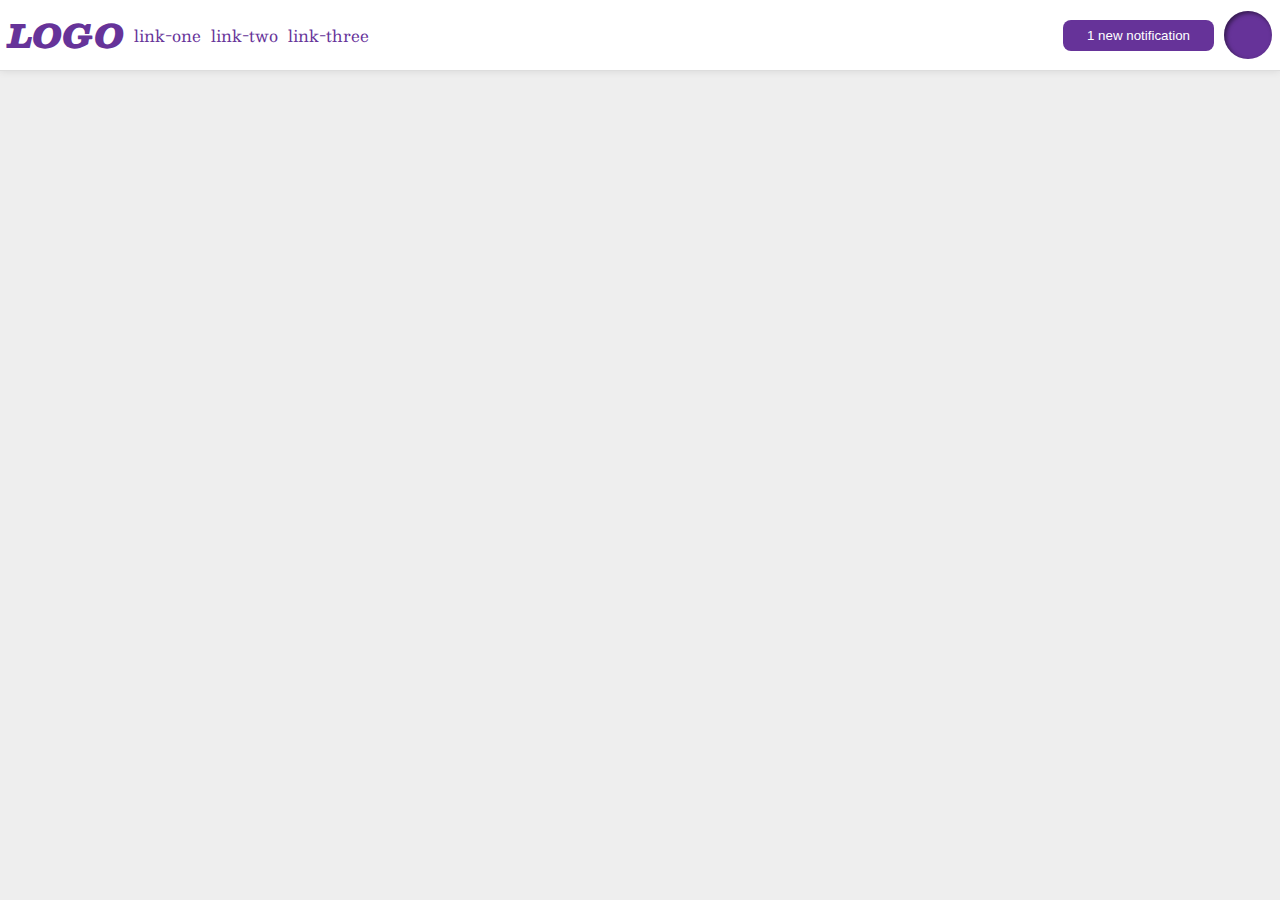
<file: flex/03-flex-header-2/index.html>
<!DOCTYPE html>
<html lang="en">
  <head>
    <meta charset="UTF-8">
    <meta http-equiv="X-UA-Compatible" content="IE=edge">
    <meta name="viewport" content="width=device-width, initial-scale=1.0">
    <title>Flex Header 2</title>
    <link rel="stylesheet" href="style.css">
  </head>
  <body>
    <div class="header">
      <div class="left-header">
        <div class="logo">
          LOGO
        </div>
        <ul class="links">
          <li><a href="google.com">link-one</a></li>
          <li><a href="google.com">link-two</a></li>
          <li><a href="google.com">link-three</a></li>
        </ul>
      </div>
      <div class="right-header">
        <button class="notifications">
          1 new notification
        </button>
        <div class="profile-image"></div>
      </div>
    </div>
  </body>
</html>
</file>
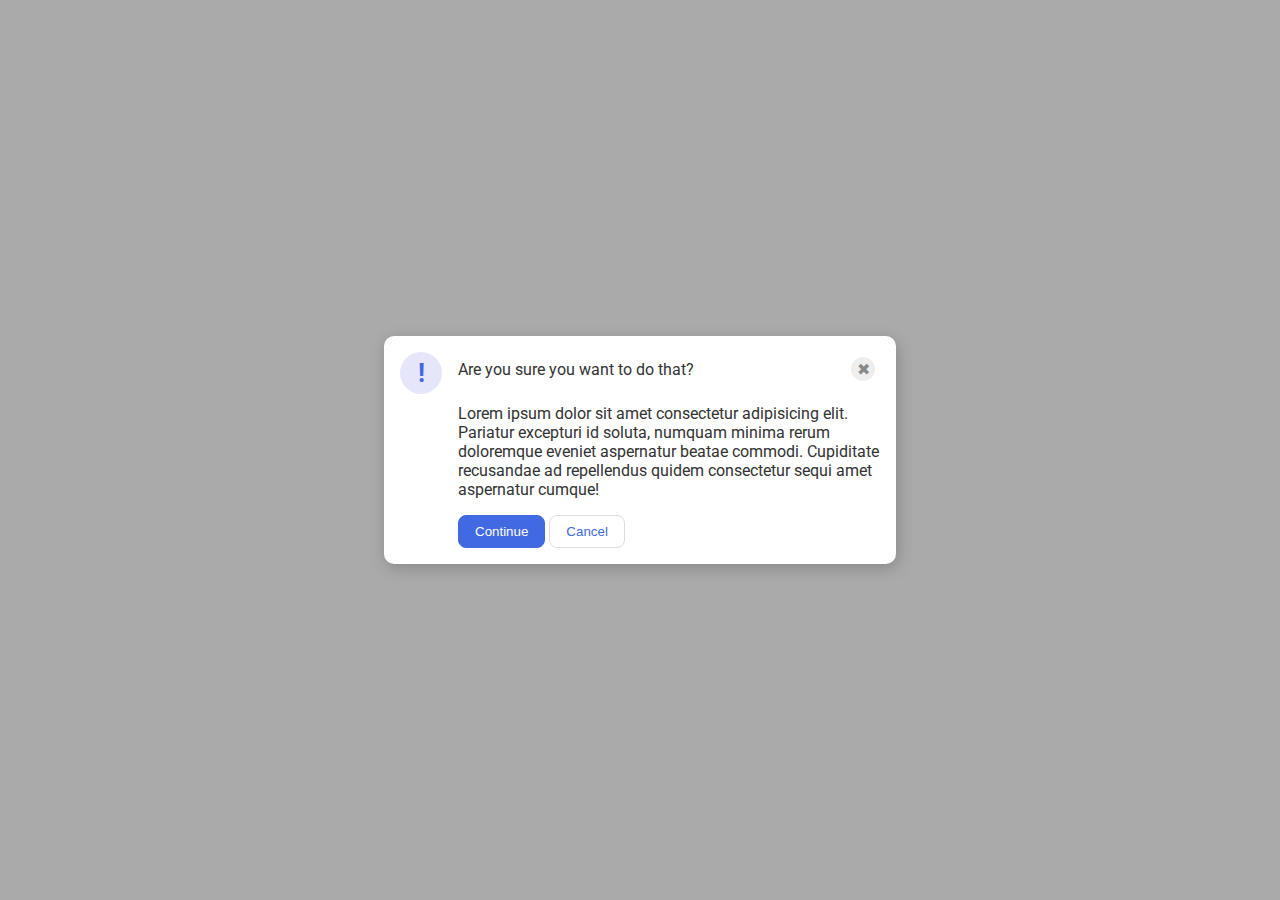
<file: flex/05-flex-modal/index.html>
<!DOCTYPE html>
<html lang="en">
  <head>
    <meta charset="UTF-8">
    <meta http-equiv="X-UA-Compatible" content="IE=edge">
    <meta name="viewport" content="width=device-width, initial-scale=1.0">
    <link rel="stylesheet" href="style.css">
    <title>Modal</title>
  </head>
  <body>
    <div class="modal">
      <div class="icon">!</div>
      <div class="right">
        <div class="header">Are you sure you want to do that?
          <div class="close-button">✖</div>
        </div>
        <div class="text">Lorem ipsum dolor sit amet consectetur adipisicing elit. Pariatur excepturi id soluta, numquam minima rerum doloremque eveniet aspernatur beatae commodi. Cupiditate recusandae ad repellendus quidem consectetur sequi amet aspernatur cumque!</div>
        <button class="continue">Continue</button>
        <button class="cancel">Cancel</button>
      </div>
    </div>
  </body>
</html>
</file>
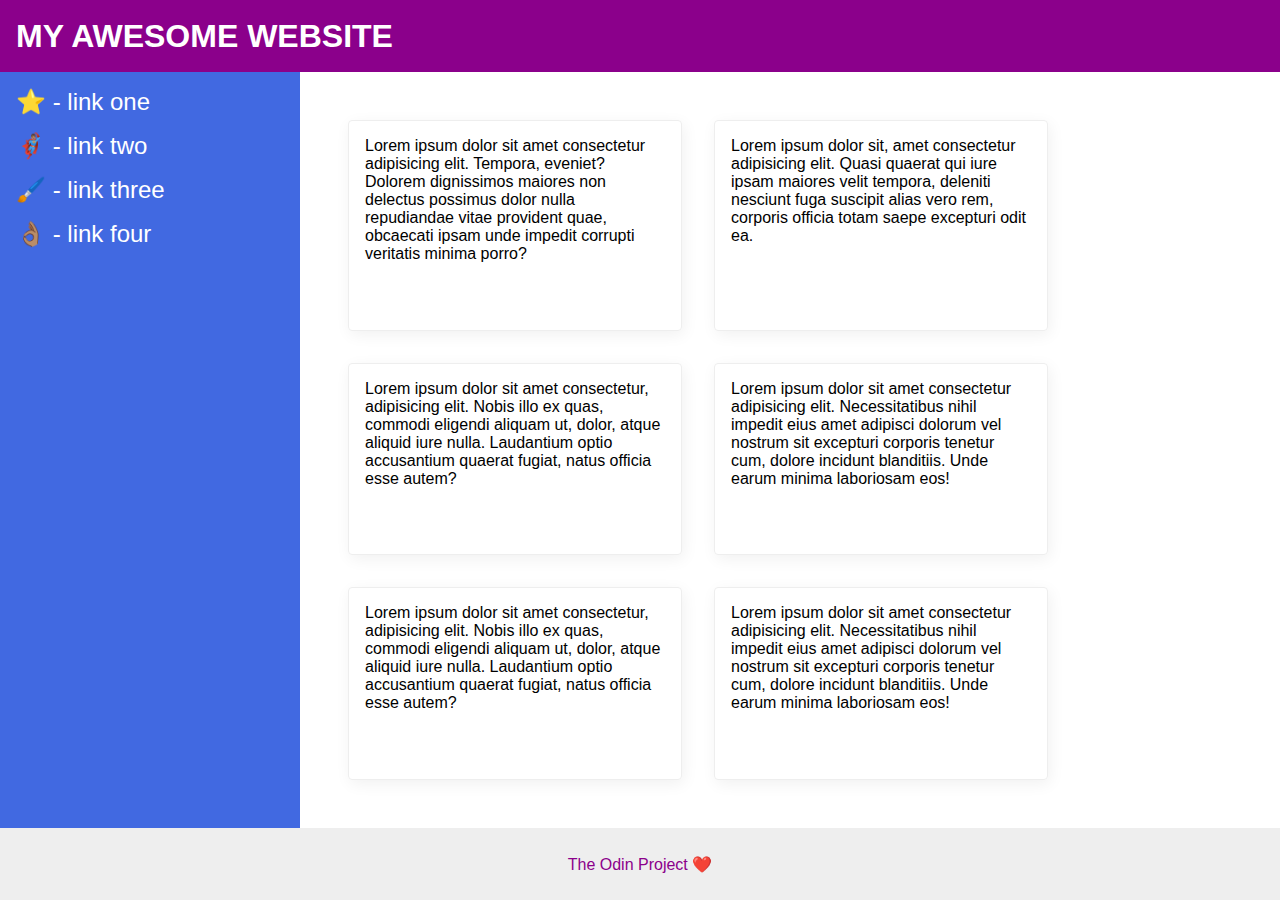
<file: flex/07-flex-layout-2/index.html>
<!DOCTYPE html>
<html lang="en">
  <head>
    <meta charset="UTF-8">
    <meta http-equiv="X-UA-Compatible" content="IE=edge">
    <meta name="viewport" content="width=device-width, initial-scale=1.0">
    <title>The Holy Grail</title>
    <link rel="stylesheet" href="style.css">
  </head>
  <body>
    <div class="header">
      MY AWESOME WEBSITE
    </div>
    <div class="content">
      <div class="sidebar">
        <ul>
          <li><a href="#">⭐ - link one</a></li>
          <li><a href="#">🦸🏽‍♂️ - link two</a></li>
          <li><a href="#">🖌️ - link three</a></li>
          <li><a href="#">👌🏽 - link four</a></li>
        </ul>
      </div>
      <div class="cards">
        <div class="card">Lorem ipsum dolor sit amet consectetur adipisicing elit. Tempora, eveniet? Dolorem dignissimos maiores non delectus possimus dolor nulla repudiandae vitae provident quae, obcaecati ipsam unde impedit corrupti veritatis minima porro?</div>
        <div class="card">Lorem ipsum dolor sit, amet consectetur adipisicing elit. Quasi quaerat qui iure ipsam maiores velit tempora, deleniti nesciunt fuga suscipit alias vero rem, corporis officia totam saepe excepturi odit ea.</div>
        <div class="card">Lorem ipsum dolor sit amet consectetur, adipisicing elit. Nobis illo ex quas, commodi eligendi aliquam ut, dolor, atque aliquid iure nulla. Laudantium optio accusantium quaerat fugiat, natus officia esse autem?</div>
        <div class="card">Lorem ipsum dolor sit amet consectetur adipisicing elit. Necessitatibus nihil impedit eius amet adipisci dolorum vel nostrum sit excepturi corporis tenetur cum, dolore incidunt blanditiis. Unde earum minima laboriosam eos!</div>
        <div class="card">Lorem ipsum dolor sit amet consectetur, adipisicing elit. Nobis illo ex quas, commodi eligendi aliquam ut, dolor, atque aliquid iure nulla. Laudantium optio accusantium quaerat fugiat, natus officia esse autem?</div>
        <div class="card">Lorem ipsum dolor sit amet consectetur adipisicing elit. Necessitatibus nihil impedit eius amet adipisci dolorum vel nostrum sit excepturi corporis tenetur cum, dolore incidunt blanditiis. Unde earum minima laboriosam eos!</div>
      </div>  

    </div>
    
    <div class="footer">
      The Odin Project ❤️
    </div>
  </body>
</html>
</file>
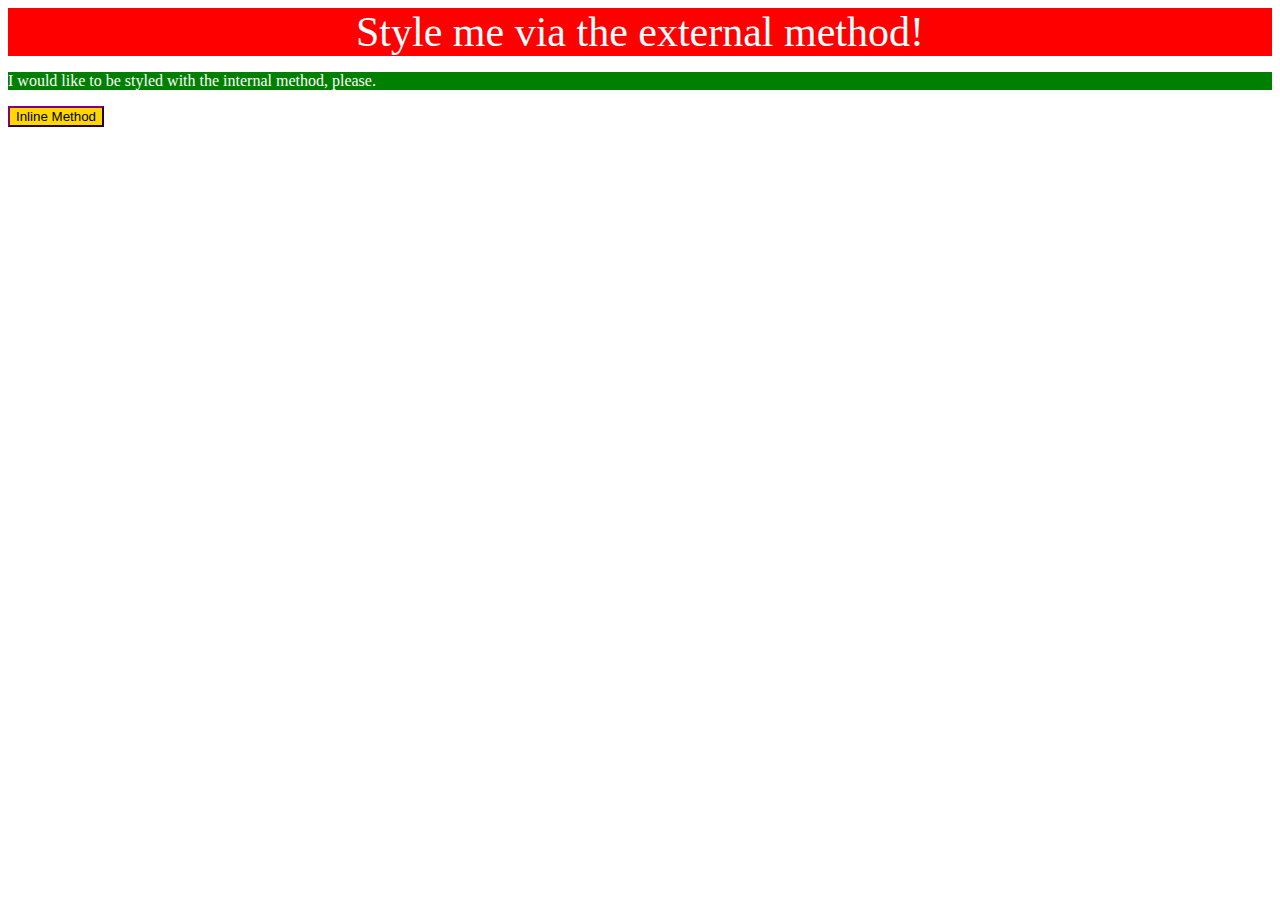
<file: foundations/01-css-methods/index.html>
<!DOCTYPE html>
<html lang="en">
  <head>
    <meta charset="UTF-8">
    <meta http-equiv="X-UA-Compatible" content="IE=edge">
    <meta name="viewport" content="width=device-width, initial-scale=1.0">
    <title>Methods for Adding CSS</title>
    <link rel="stylesheet" href="./styles.css">
    <style>
      p {
        background-color: green;
        color: white;
      }
    </style>
  </head>
  <body>
    <div>Style me via the external method!</div>
    <p>I would like to be styled with the internal method, please.</p>
    <button style="background-color: gold; border-color: purple">Inline Method</button>
  </body>
</html>
</file>
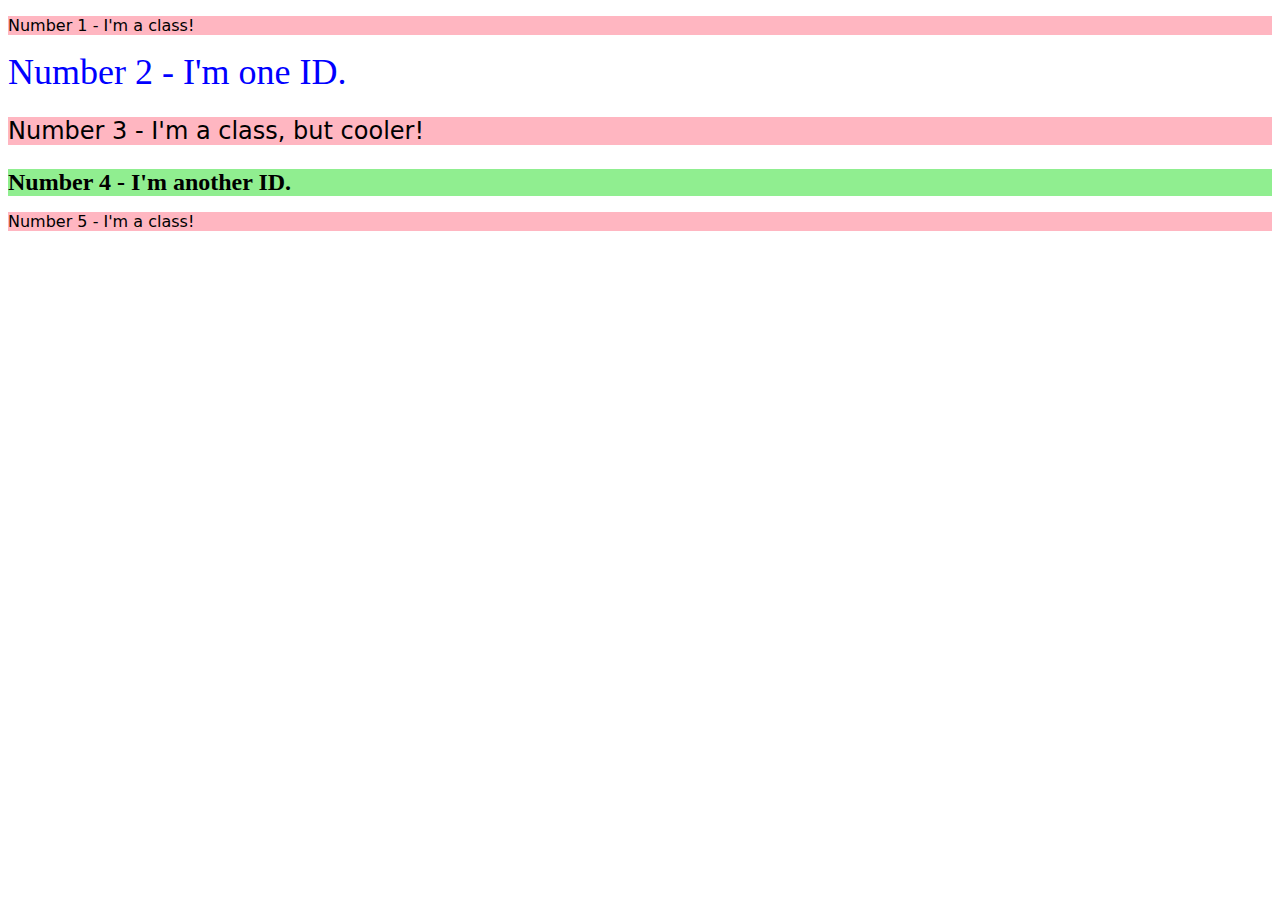
<file: foundations/02-class-id-selectors/index.html>
<!DOCTYPE html>
<html lang="en">
  <head>
    <meta charset="UTF-8">
    <meta http-equiv="X-UA-Compatible" content="IE=edge">
    <meta name="viewport" content="width=device-width, initial-scale=1.0">
    <title>Class and ID Selectors</title>
    <link rel="stylesheet" href="style.css">
  </head>
  <body>
    <p class="odds">Number 1 - I'm a class!</p>
    <div id="number2">Number 2 - I'm one ID.</div>
    <p class="odds cool">Number 3 - I'm a class, but cooler!</p>
    <div id="number4">Number 4 - I'm another ID.</div>
    <p class="odds">Number 5 - I'm a class!</p>
  </body>
</html>
</file>
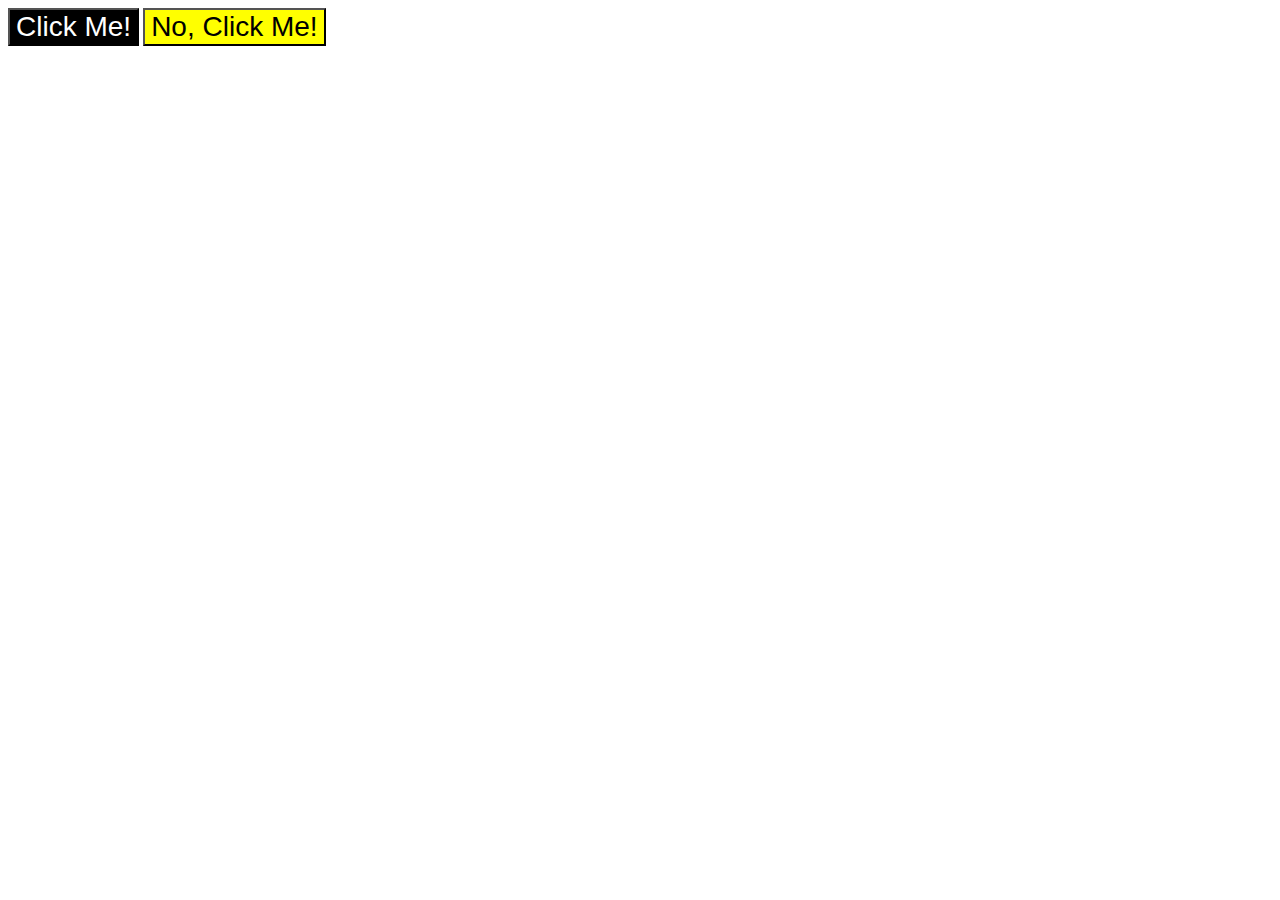
<file: foundations/03-grouping-selectors/index.html>
<!DOCTYPE html>
<html lang="en">
  <head>
    <meta charset="UTF-8">
    <meta http-equiv="X-UA-Compatible" content="IE=edge">
    <meta name="viewport" content="width=device-width, initial-scale=1.0">
    <title>Grouping Selectors</title>
    <link rel="stylesheet" href="style.css">
  </head>
  <body>
    <button class="left">Click Me!</button>
    <button class="right">No, Click Me!</button>
  </body>
</html>
</file>
<file: flex/03-flex-header-2/style.css>
/* this is some magical font-importing.  
you'll learn about it later. */
@import url('https://fonts.googleapis.com/css2?family=Besley:ital,wght@0,400;1,900&display=swap');

body {
  margin: 0;
  background: #eee;
  font-family: Besley, serif;
}

.right-header, .left-header {
  display: flex;
  align-items: center;
  gap: 10px;
}

.header {
  background: white;
  border-bottom: 1px solid #ddd;
  box-shadow: 0 0 8px rgba(0,0,0,.1);
  display: flex;
  justify-content: space-between;
  padding: 8px;
}

.profile-image {
  background: rebeccapurple;
  box-shadow: inset 2px 2px 4px rgba(0,0,0,.5);
  border-radius: 50%;
  width: 48px;
  height: 48px;
}

.logo {
  color: rebeccapurple;
  font-size: 32px;
  font-weight: 900;
  font-style: italic;
}

button {
  border: none;
  border-radius: 8px;
  background: rebeccapurple;
  color: white;
  padding: 8px 24px;
}

a {
  /* this removes the line under our links */
  text-decoration: none;
  color: rebeccapurple;
}

ul {
  list-style-type: none;
  display: flex;
  gap: 10px;
  margin: 0;
  padding: 0;
}
</file>
<file: flex/05-flex-modal/style.css>
@import url('https://fonts.googleapis.com/css2?family=Roboto:wght@400;700&display=swap');

html, body {
  height: 100%;
}

.text {
  margin-bottom: 16px;
}

.header{
  display: flex;
  justify-content: space-between;
  align-items: center;
  margin-bottom: 18px;
}

.right {
  flex-direction: column;
}

body {
  font-family: Roboto, sans-serif;
  margin: 0;
  background: #aaa;
  color: #333;
  /* I'll give you this one for free lol */
  display: flex;
  align-items: center;
  justify-content: center;
}

.modal {
  background: white;
  width: 480px;
  border-radius: 10px;
  box-shadow: 2px 4px 16px rgba(0,0,0,.2);
  display: flex;
  gap: 16px;
  padding: 16px;
}

.icon {
  color: royalblue;
  font-size: 26px;
  font-weight: 700;
  background: lavender;
  width: 42px;
  height: 42px;
  border-radius: 50%;
  display: flex;
  align-items: center;
  justify-content: center;
  flex-shrink: 0;
}

.close-button {
  background: #eee;
  border-radius: 50%;
  color: #888;
  font-weight: 400;
  font-size: 16px;
  height: 24px;
  width: 24px;
  display: flex;
  align-items: center;
  justify-content: center;
  margin: 5px;
}

button {
  padding: 8px 16px;
  border-radius: 8px;
}

button.continue {
  background: royalblue;
  border: 1px solid royalblue;
  color: white;
}

button.cancel {
  background: white;
  border: 1px solid #ddd;
  color: royalblue;
}
</file>
<file: flex/07-flex-layout-2/style.css>
body {
  font-family: -apple-system, BlinkMacSystemFont, 'Segoe UI', Roboto, Oxygen, Ubuntu, Cantarell, 'Open Sans', 'Helvetica Neue', sans-serif;
  margin: 0;
  min-height: 100vh;
  display: flex;
  flex-direction: column;
}
.header, .footer {
  display: flex;
  align-items: center;
}

.header {
  height: 72px;
  background: darkmagenta;
  color: white;
  font-size: 32px;
  font-weight: 900;
  padding: 0 16px;
}

.content {
  flex: 1;
  display: flex;
}

.footer {
  height: 72px;
  background: #eee;
  color: darkmagenta;
  justify-content: center;
}

.sidebar {
  width: 300px;
  background: royalblue;
  box-sizing: border-box;
  flex-shrink: 0;
  padding: 16px;
}

ul {
  list-style: none;
  padding: 0;
  margin: 0;
}

li {
  margin-bottom: 16px;
}

a {
  text-decoration: none;
  color: white;
  font-size: 24px;
}

.cards {
  display: flex;
  padding: 32px;
  flex-wrap: wrap;
}

.card {
  border: 1px solid #eee;
  box-shadow: 2px 4px 16px rgba(0,0,0,.06);
  border-radius: 4px;
  padding: 16px;
  margin: 16px;
  width: 300px;
}
</file>
<file: foundations/01-css-methods/styles.css>
div {
    background-color: red;
    text-align: center;
    font-size: 42px;
    color: white;
}
</file>
<file: foundations/02-class-id-selectors/style.css>
.odds {
    background-color: lightpink;
    font-family: Verdana, "DejaVu Sans", sans-serif;
}
.cool {
    font-size: 24px;
}
#number2{
    color: blue;
    font-size: 36px;
}
#number4 {
    font-size: 24px;
    background-color: lightgreen;
    font-weight: bold;
}
</file>
<file: foundations/03-grouping-selectors/style.css>
.left {
    background-color: black;
    color: white;
}
.right {
    background-color: yellow;
}
.left, .right {
    font-size: 28px;
    font-family: Helvetica, 'Times New Roman', sans-serif;
}
</file>
